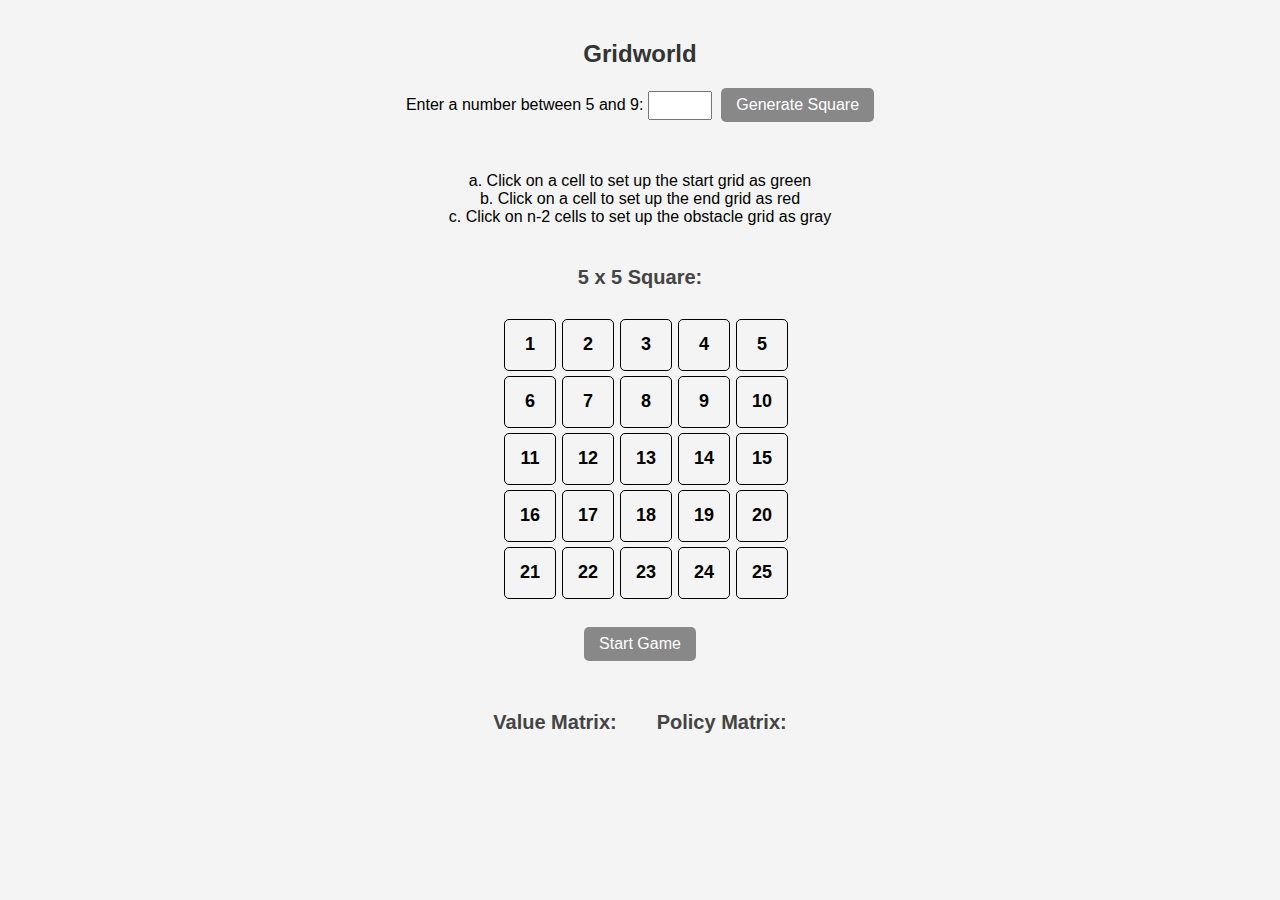
<file: HW1/templates/index.html>
<!DOCTYPE html>
<html lang="en">
<head>
    <meta charset="UTF-8">
    <meta name="viewport" content="width=device-width, initial-scale=1.0">
    <title>Gridworld</title>
    <script src="https://code.jquery.com/jquery-3.6.0.min.js"></script>
    <style>
        body {
            font-family: 'Arial', sans-serif;
            text-align: center;
            margin: 40px;
            background-color: #f4f4f4;
        }

        h2 { 
            font-size: 24px; 
            font-weight: bold; 
            color: #333; 
        }

        h3 { 
            font-size: 20px; 
            font-weight: bold; 
            color: #444; 
        }

        input[type="number"] { 
            width: 50px; 
            text-align: center; 
            padding: 5px; 
            margin-right: 5px; 
        }

        button {
            font-size: 16px;
            background-color: #888888;
            color: white;
            border: none;
            padding: 8px 15px;
            cursor: pointer;
            border-radius: 5px;
            transition: background 0.3s ease;
        }

        button:hover {
            background-color: #5a5a5a;
        }

        .grid-container {
            display: grid;
            column-gap: 18px; /* 只調整水平間距 */
            row-gap: 5px;    /* 可選：控制垂直間距 */
            margin-top: 10px;
            padding: 10px;
            border-collapse: collapse;
        }

        .grid-item {
            width: 50px;
            height: 50px;
            display: flex;
            justify-content: center;
            align-items: center;
            border: 1px solid black;
            font-size: 18px;
            cursor: pointer;
            font-weight: bold;
            transition: all 0.2s ease;
            border-radius: 5px; /* 設置圓角，數值越大圓角越明顯 */
        }
        .grid-item:hover {
            transform: scale(1.1);
        }

        #grid-container {
            display: flex;
            justify-content: center;
            margin-top: 20px;
        }

        #matrix-container {
            display: flex;
            justify-content: center;
            align-items: flex-start;
            gap: 40px;
            margin-top: 30px;
        }

        @media (max-width: 768px) {
            #matrix-container {
                flex-direction: column;
                align-items: center;
            }
        }

        .start { 
            background-color: #64a866; 
            color: white; 
        }

        .end { 
            background-color: #f5736a; 
            color: white; 
        }

        .obstacle { 
            background-color: #9E9E9E; 
            color: white; 
        }

    </style>
</head>
<body>

<h2>Gridworld</h2>
<p>Enter a number between 5 and 9: 
    <input type="number" id="grid-size" min="5" max="9">
    <button onclick="generateGrid()">Generate Square</button>
</p><br>
<p>
    a. Click on a cell to set up the start grid as green <br>
    b. Click on a cell to set up the end grid as red <br>
    c. Click on n-2 cells to set up the obstacle grid as gray
</p>

<!-- Gridworld 區域 -->
<div id="grid-container">
    <div>
        <h3><span id="grid-title">5 x 5 Square:</span></h3>
        <div id="grid" class="grid-container"></div><br>
        <button id="start-game" onclick="startGame()">Start Game</button>
    </div>
</div>

<!-- Value Matrix 和 Policy Matrix -->
<div id="matrix-container">
    <div>
        <h3>Value Matrix:</h3>
        <div id="value-matrix" class="grid-container"></div>
    </div>
    <div>
        <h3>Policy Matrix:</h3>
        <div id="policy-matrix" class="grid-container"></div>
    </div>
</div>

<script>
let gridSize = 5; 
let startCell = null;
let endCell = null;
let obstacles = new Set();

function generateGrid() {
    gridSize = parseInt(document.getElementById("grid-size").value);
    if (gridSize < 5 || gridSize > 9 || isNaN(gridSize)) {
        alert("Please enter a valid number between 5 and 9.");
        return;
    }

    $.ajax({
        url: "/set_size",
        type: "POST",
        contentType: "application/json",
        data: JSON.stringify({ size: gridSize }),
        success: function(response) {
            if (response.status === "success") {
                startCell = null;
                endCell = null;
                obstacles.clear();
                renderGrid();
            } else {
                alert(response.message);
            }
        },
        error: function(xhr) {
            console.log("AJAX Error:", xhr.responseText);
            alert("Error setting grid size.");
        }
    });
}

function renderGrid() {
    let grid = document.getElementById("grid");
    grid.innerHTML = "";
    grid.style.gridTemplateColumns = `repeat(${gridSize}, 40px)`;

    for (let row = 0; row < gridSize; row++) {
        for (let col = 0; col < gridSize; col++) {
            let cell = document.createElement("div");
            cell.classList.add("grid-item");
            cell.textContent = row * gridSize + col + 1;
            cell.dataset.row = row;
            cell.dataset.col = col;
            cell.addEventListener("click", () => handleCellClick(cell));
            grid.appendChild(cell);
        }
    }
    document.getElementById("grid-title").textContent = `${gridSize} x ${gridSize} Square:`;
}

function handleCellClick(cell) {
    let row = parseInt(cell.dataset.row);
    let col = parseInt(cell.dataset.col);
    let cellPos = [row, col];

    if (startCell && startCell[0] === row && startCell[1] === col) {
        startCell = null;
        cell.className = "grid-item";
    } else if (endCell && endCell[0] === row && endCell[1] === col) {
        endCell = null;
        cell.className = "grid-item";
    } else if (obstacles.has(JSON.stringify(cellPos))) {
        obstacles.delete(JSON.stringify(cellPos));
        cell.className = "grid-item";
    } else if (!startCell) {
        startCell = cellPos;
        cell.className = "grid-item start";
    } else if (!endCell) {
        endCell = cellPos;
        cell.className = "grid-item end";
    } else if (obstacles.size < gridSize - 2) {
        obstacles.add(JSON.stringify(cellPos));
        cell.className = "grid-item obstacle";
    } else {
        alert(`You can only place up to ${gridSize - 2} obstacles.`);
    }
}

function startGame() {
    if (!startCell || !endCell) {
        alert("Please select both a start and end cell.");
        return;
    }

    let obstacleList = Array.from(obstacles).map(JSON.parse);

    $.ajax({
        url: "/find_best_path",
        type: "POST",
        contentType: "application/json",
        data: JSON.stringify({
            start: startCell,
            end: endCell,
            obstacles: obstacleList,
            grid_size: gridSize  // ✅ 傳遞最新 gridSize
        }),
        success: function(response) {
            if (response.status === "success") {
                renderMatrix("value-matrix", response.value_matrix, false);
                renderMatrix("policy-matrix", response.policy_matrix, true);
            } else {
                alert(response.message);
            }
        },
        error: function(xhr) {
            alert("Error calculating matrices.");
        }
    });
}

function renderMatrix(id, matrix, isPolicy) {
    let container = document.getElementById(id);
    container.innerHTML = "";
    container.style.gridTemplateColumns = `repeat(${gridSize}, 40px)`;

    for (let row = 0; row < gridSize; row++) {
        for (let col = 0; col < gridSize; col++) {
            let cell = document.createElement("div");
            cell.classList.add("grid-item");

            // ✅ 保留格子顏色 (start, end, obstacle)
            let cellPos = JSON.stringify([row, col]);
            if (startCell && startCell[0] === row && startCell[1] === col) {
                cell.classList.add("start");
            } else if (endCell && endCell[0] === row && endCell[1] === col) {
                cell.classList.add("end");
            } else if (obstacles.has(cellPos)) {
                cell.classList.add("obstacle");
            }

            // ✅ 設定數值或箭頭
            if (isPolicy) {
                let actions = matrix[row][col];
                cell.innerHTML = actions.replace(/↑/g, "↑ ")
                                        .replace(/↓/g, "↓ ")
                                        .replace(/←/g, "← ")
                                        .replace(/→/g, "→ ");
            } else {
                cell.textContent = matrix[row][col].toFixed(2);
            }

            container.appendChild(cell);
        }
    }
}

window.onload = renderGrid;
</script>

</body>
</html>
</file>
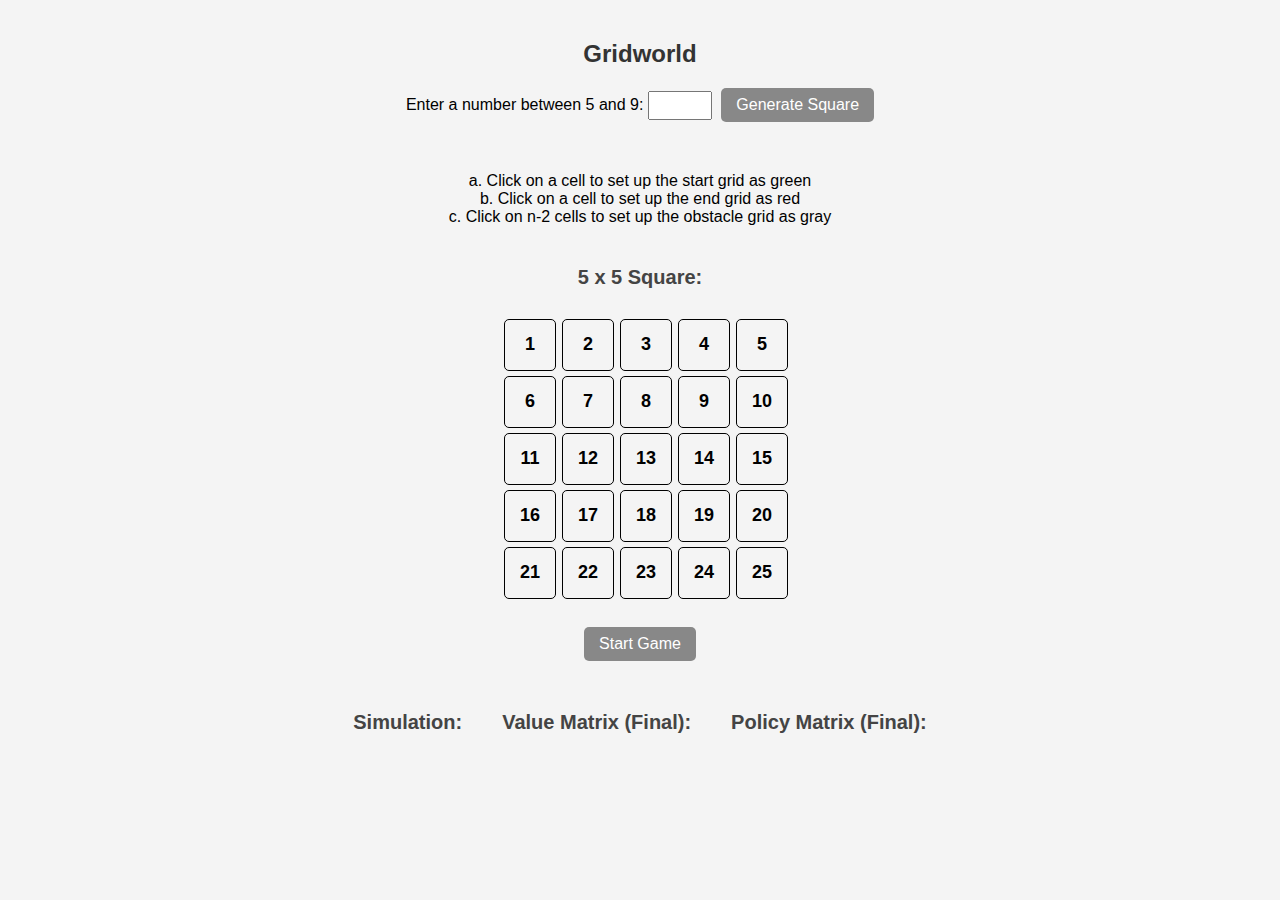
<file: HW2/templates/index.html>
<!DOCTYPE html>
<html lang="en">
<head>
    <meta charset="UTF-8">
    <meta name="viewport" content="width=device-width, initial-scale=1.0">
    <title>Gridworld</title>
    <script src="https://code.jquery.com/jquery-3.6.0.min.js"></script>
    <style>
        body {
            font-family: 'Arial', sans-serif;
            text-align: center;
            margin: 40px;
            background-color: #f4f4f4;
        }

        h2 { 
            font-size: 24px; 
            font-weight: bold; 
            color: #333; 
        }

        h3 { 
            font-size: 20px; 
            font-weight: bold; 
            color: #444; 
        }

        input[type="number"] { 
            width: 50px; 
            text-align: center; 
            padding: 5px; 
            margin-right: 5px; 
        }

        button {
            font-size: 16px;
            background-color: #888888;
            color: white;
            border: none;
            padding: 8px 15px;
            cursor: pointer;
            border-radius: 5px;
            transition: background 0.3s ease;
        }

        button:hover {
            background-color: #5a5a5a;
        }

        .grid-container {
            display: grid;
            column-gap: 18px; /* 只調整水平間距 */
            row-gap: 5px;    /* 可選：控制垂直間距 */
            margin-top: 10px;
            padding: 10px;
            border-collapse: collapse;
        }

        .grid-item {
            width: 50px;
            height: 50px;
            display: flex;
            justify-content: center;
            align-items: center;
            border: 1px solid black;
            font-size: 18px;
            cursor: pointer;
            font-weight: bold;
            transition: all 0.2s ease;
            border-radius: 5px; /* 設置圓角，數值越大圓角越明顯 */
        }

        /* ✅ 讓 Gridworld 置中 */
        .grid-item:hover {
            transform: scale(1.1);
        }

        #grid-container {
            display: flex;
            justify-content: center;
            margin-top: 20px;
        }

        #matrix-container {
            display: flex;
            justify-content: center;
            align-items: flex-start;
            gap: 40px;
            margin-top: 30px;
        }
        #simulation-container {
            display: flex;
            justify-content: center;
            align-items: flex-start;
            gap: 40px;
            margin-top: 30px;
        }
        @media (max-width: 768px) {
            #matrix-container {
                flex-direction: column;
                align-items: center;
            }
        }

        .start { 
            background-color: #64a866; 
            color: white; 
        }

        .end { 
            background-color: #f5736a; 
            color: white; 
        }

        .obstacle { 
            background-color: #9E9E9E; 
            color: white; 
        }
    </style>
</head>
<body>

<h2>Gridworld</h2>
<p>Enter a number between 5 and 9: 
    <input type="number" id="grid-size" min="5" max="9">
    <button onclick="generateGrid()">Generate Square</button>
</p><br>
<p>
    a. Click on a cell to set up the start grid as green <br>
    b. Click on a cell to set up the end grid as red <br>
    c. Click on n-2 cells to set up the obstacle grid as gray
</p>

<!-- Gridworld 區域 -->
<div id="grid-container">
    <div>
        <h3><span id="grid-title">5 x 5 Square:</span></h3>
        <div id="grid" class="grid-container"></div><br>
        <button id="start-game" onclick="startGame()">Start Game</button>
    </div>
</div>

<div id="simulation-container">
    <!-- Maze Simulation -->
    <div id="maze-container">
        <h3>Simulation:</h3>
        <div id="maze-grid" class="grid-container"></div>
    </div>

    <!-- Value Matrix -->
    <div>
        <h3>Value Matrix (Final):</h3>
        <div id="value-matrix" class="grid-container"></div>
    </div>

    <!-- Policy Matrix -->
    <div>
        <h3>Policy Matrix (Final):</h3>
        <div id="policy-matrix" class="grid-container"></div>
    </div>
</div>

<script>
let gridSize = 5; 
let startCell = null;
let endCell = null;
let obstacles = new Set();

function generateGrid() {
    gridSize = parseInt(document.getElementById("grid-size").value);
    if (gridSize < 5 || gridSize > 9 || isNaN(gridSize)) {
        alert("Please enter a valid number between 5 and 9.");
        return;
    }

    $.ajax({
        url: "/set_size",
        type: "POST",
        contentType: "application/json",
        data: JSON.stringify({ size: gridSize }),
        success: function(response) {
            if (response.status === "success") {
                startCell = null;
                endCell = null;
                obstacles.clear();
                renderGrid();
            } else {
                alert(response.message);
            }
        },
        error: function(xhr) {
            console.log("AJAX Error:", xhr.responseText);
            alert("Error setting grid size.");
        }
    });
}

function renderGrid() {
    let grid = document.getElementById("grid");
    grid.innerHTML = "";
    grid.style.gridTemplateColumns = `repeat(${gridSize}, 40px)`;

    for (let row = 0; row < gridSize; row++) {
        for (let col = 0; col < gridSize; col++) {
            let cell = document.createElement("div");
            cell.classList.add("grid-item");
            cell.textContent = row * gridSize + col + 1;
            cell.dataset.row = row;
            cell.dataset.col = col;
            cell.addEventListener("click", () => handleCellClick(cell));
            grid.appendChild(cell);
        }
    }
    document.getElementById("grid-title").textContent = `${gridSize} x ${gridSize} Square:`;
}

function handleCellClick(cell) {
    let row = parseInt(cell.dataset.row);
    let col = parseInt(cell.dataset.col);
    let cellPos = [row, col];

    if (startCell && startCell[0] === row && startCell[1] === col) {
        startCell = null;
        cell.className = "grid-item";
    } else if (endCell && endCell[0] === row && endCell[1] === col) {
        endCell = null;
        cell.className = "grid-item";
    } else if (obstacles.has(JSON.stringify(cellPos))) {
        obstacles.delete(JSON.stringify(cellPos));
        cell.className = "grid-item";
    } else if (!startCell) {
        startCell = cellPos;
        cell.className = "grid-item start";
    } else if (!endCell) {
        endCell = cellPos;
        cell.className = "grid-item end";
    } else if (obstacles.size < gridSize - 2) {
        obstacles.add(JSON.stringify(cellPos));
        cell.className = "grid-item obstacle";
    } else {
        alert(`You can only place up to ${gridSize - 2} obstacles.`);
    }
}

function startGame() {
    if (!startCell || !endCell) {
        alert("Please select both a start and end cell.");
        return;
    }

    let obstacleList = Array.from(obstacles).map(JSON.parse);

    $.ajax({
        url: "/find_best_path",
        type: "POST",
        contentType: "application/json",
        data: JSON.stringify({
            start: startCell,
            end: endCell,
            obstacles: obstacleList,
            grid_size: gridSize
        }),
        success: function(response) {
            if (response.status === "success") {
                renderMatrix("value-matrix", response.value_matrix, false);
                renderMatrix("policy-matrix", response.policy_matrix, true);

                let paths = response.paths;
                let finalPath = response.final_best_path; // 🆕 取得最優路徑

                showMaze();

                // ✅ 等待動畫播放完畢，再顯示最優路徑
                animatePaths(paths, () => {
                    highlightFinalPath(finalPath);
                });

            } else {
                alert(response.message);
            }
        },
        error: function(xhr) {
            alert("Error calculating matrices.");
        }
    });
}

function highlightFinalPath(finalPath) {
    for (let i = 0; i < finalPath.length; i++) {
        setTimeout(() => {
            let cell = finalPath[i];
            let nextCell = i < finalPath.length - 1 ? finalPath[i + 1] : null; // 下一步
            let cellElement = document.querySelector(`#maze-grid [data-row="${cell[0]}"][data-col="${cell[1]}"]`);

            if (cellElement) {
                // ✅ 確保起點 & 終點顏色不變，且終點不顯示箭頭
                if (JSON.stringify(cell) !== JSON.stringify(startCell) && JSON.stringify(cell) !== JSON.stringify(endCell)) {
                    cellElement.style.backgroundColor = "#FFD700"; // 🏆 最優路徑標記為金黃色
                } else if (JSON.stringify(cell) === JSON.stringify(startCell)) {
                    cellElement.style.backgroundColor = "#64a866"; // ✅ 保持起點綠色
                } else if (JSON.stringify(cell) === JSON.stringify(endCell)) {
                    cellElement.style.backgroundColor = "#f5736a"; // ✅ 保持終點紅色
                    cellElement.textContent = ""; // ✅ 確保終點不顯示箭頭
                }

                cellElement.style.color = "black"; // ✅ 設定箭頭顏色為黑色

                // ✅ 只有當 `nextCell` 存在時，才計算箭頭方向
                if (nextCell) {
                    let arrow = getArrowDirection(cell, nextCell);
                    cellElement.textContent = arrow; // 🏹 顯示箭頭
                }
            }
        }, i * 150);
    }
}

function getArrowDirection(current, next) {
    let [currRow, currCol] = current;
    let [nextRow, nextCol] = next;

    if (nextRow < currRow) return "↑";  // 往上
    if (nextRow > currRow) return "↓";  // 往下
    if (nextCol < currCol) return "←";  // 往左
    if (nextCol > currCol) return "→";  // 往右
    return "";
}

function showMaze() {
    let maze = document.getElementById("maze-grid");
    maze.innerHTML = "";
    maze.style.gridTemplateColumns = `repeat(${gridSize}, 40px)`;
    maze.style.display = "grid";

    for (let row = 0; row < gridSize; row++) {
        for (let col = 0; col < gridSize; col++) {
            let cell = document.createElement("div");
            cell.classList.add("grid-item");
            cell.dataset.row = row;
            cell.dataset.col = col;

            let cellPos = JSON.stringify([row, col]);
            if (startCell && startCell[0] === row && startCell[1] === col) {
                cell.classList.add("start");
            } else if (endCell && endCell[0] === row && endCell[1] === col) {
                cell.classList.add("end");
            } else if (obstacles.has(cellPos)) {
                cell.classList.add("obstacle");
            }

            maze.appendChild(cell);
        }
    }
}

function closeMaze() {
    document.getElementById("maze-container").style.display = "none";
}

function animatePaths(paths, callback) {
    let iteration = 0;

    function animatePath() {
        if (iteration >= paths.length) {
            if (callback) callback(); // ✅ 動畫結束後執行 callback (顯示最優路徑)
            return;
        }

        let path = paths[iteration];
        let previousCell = null;

        path.forEach((cell, index) => {
            setTimeout(() => {
                let cellElement = document.querySelector(`#maze-grid [data-row="${cell[0]}"][data-col="${cell[1]}"]`);
                
                // ✅ 恢復前一步的顏色 & 清除箭頭
                if (previousCell) {
                    let prevElement = document.querySelector(`#maze-grid [data-row="${previousCell[0]}"][data-col="${previousCell[1]}"]`);
                    if (prevElement) {
                        if (JSON.stringify(previousCell) === JSON.stringify(startCell)) {
                            prevElement.classList.add("start");
                            prevElement.style.backgroundColor = "#64a866"; // ✅ 起點綠色不變
                            prevElement.textContent = ""; // 清除箭頭
                        } else if (JSON.stringify(previousCell) === JSON.stringify(endCell)) {
                            prevElement.classList.add("end");
                            prevElement.style.backgroundColor = "#f5736a"; // ✅ 終點紅色不變
                            prevElement.textContent = ""; // 確保終點不顯示箭頭
                        } else if (obstacles.has(JSON.stringify(previousCell))) {
                            prevElement.classList.add("obstacle");
                            prevElement.textContent = ""; // 清除箭頭
                        } else {
                            prevElement.style.backgroundColor = "#FFFFFF"; // ✅ 普通路徑恢復白色
                            prevElement.textContent = ""; // 清除箭頭
                        }
                    }
                }

                // ✅ 更新當前步驟的顏色 & 顯示箭頭
                if (cellElement) {
                    // ✅ 普通路徑顏色變為 lightgreen
                    if (JSON.stringify(cell) === JSON.stringify(startCell)) {
                        cellElement.style.backgroundColor = "#64a866"; // ✅ 起點綠色
                    } else if (JSON.stringify(cell) === JSON.stringify(endCell)) {
                        cellElement.style.backgroundColor = "#f5736a"; // ✅ 終點紅色不變
                        cellElement.textContent = ""; // ✅ 確保終點不顯示箭頭
                    } else {
                        cellElement.style.backgroundColor = "#90EE90"; // ✅ 普通路徑 lightgreen
                    }

                    cellElement.style.color = "black"; // ✅ 設定箭頭為黑色

                    if (previousCell && JSON.stringify(cell) !== JSON.stringify(endCell)) {
                        let arrow = getArrowDirection(previousCell, cell);
                        cellElement.textContent = arrow; // 🏹 顯示箭頭
                    }
                }

                previousCell = cell; // ✅ 更新前一步的 cell
            }, index * 100);
        });

        iteration++;
        setTimeout(animatePath, path.length * 100);
    }

    animatePath();
}

function renderMatrix(id, matrix, isPolicy) {
    let container = document.getElementById(id);
    container.innerHTML = "";
    container.style.gridTemplateColumns = `repeat(${gridSize}, 40px)`;

    for (let row = 0; row < gridSize; row++) {
        for (let col = 0; col < gridSize; col++) {
            let cell = document.createElement("div");
            cell.classList.add("grid-item");

            // ✅ 保留格子顏色 (start, end, obstacle)
            let cellPos = JSON.stringify([row, col]);
            if (startCell && startCell[0] === row && startCell[1] === col) {
                cell.classList.add("start");
            } else if (endCell && endCell[0] === row && endCell[1] === col) {
                cell.classList.add("end");
            } else if (obstacles.has(cellPos)) {
                cell.classList.add("obstacle");
            }

            // ✅ 設定數值或箭頭
            if (isPolicy) {
                let actions = matrix[row][col];
                cell.innerHTML = actions.replace(/↑/g, "↑ ")
                                        .replace(/↓/g, "↓ ")
                                        .replace(/←/g, "← ")
                                        .replace(/→/g, "→ ");
            } else {
                cell.textContent = matrix[row][col].toFixed(2);
            }

            container.appendChild(cell);
        }
    }
}

window.onload = renderGrid;
</script>

</body>
</html>
</file>
